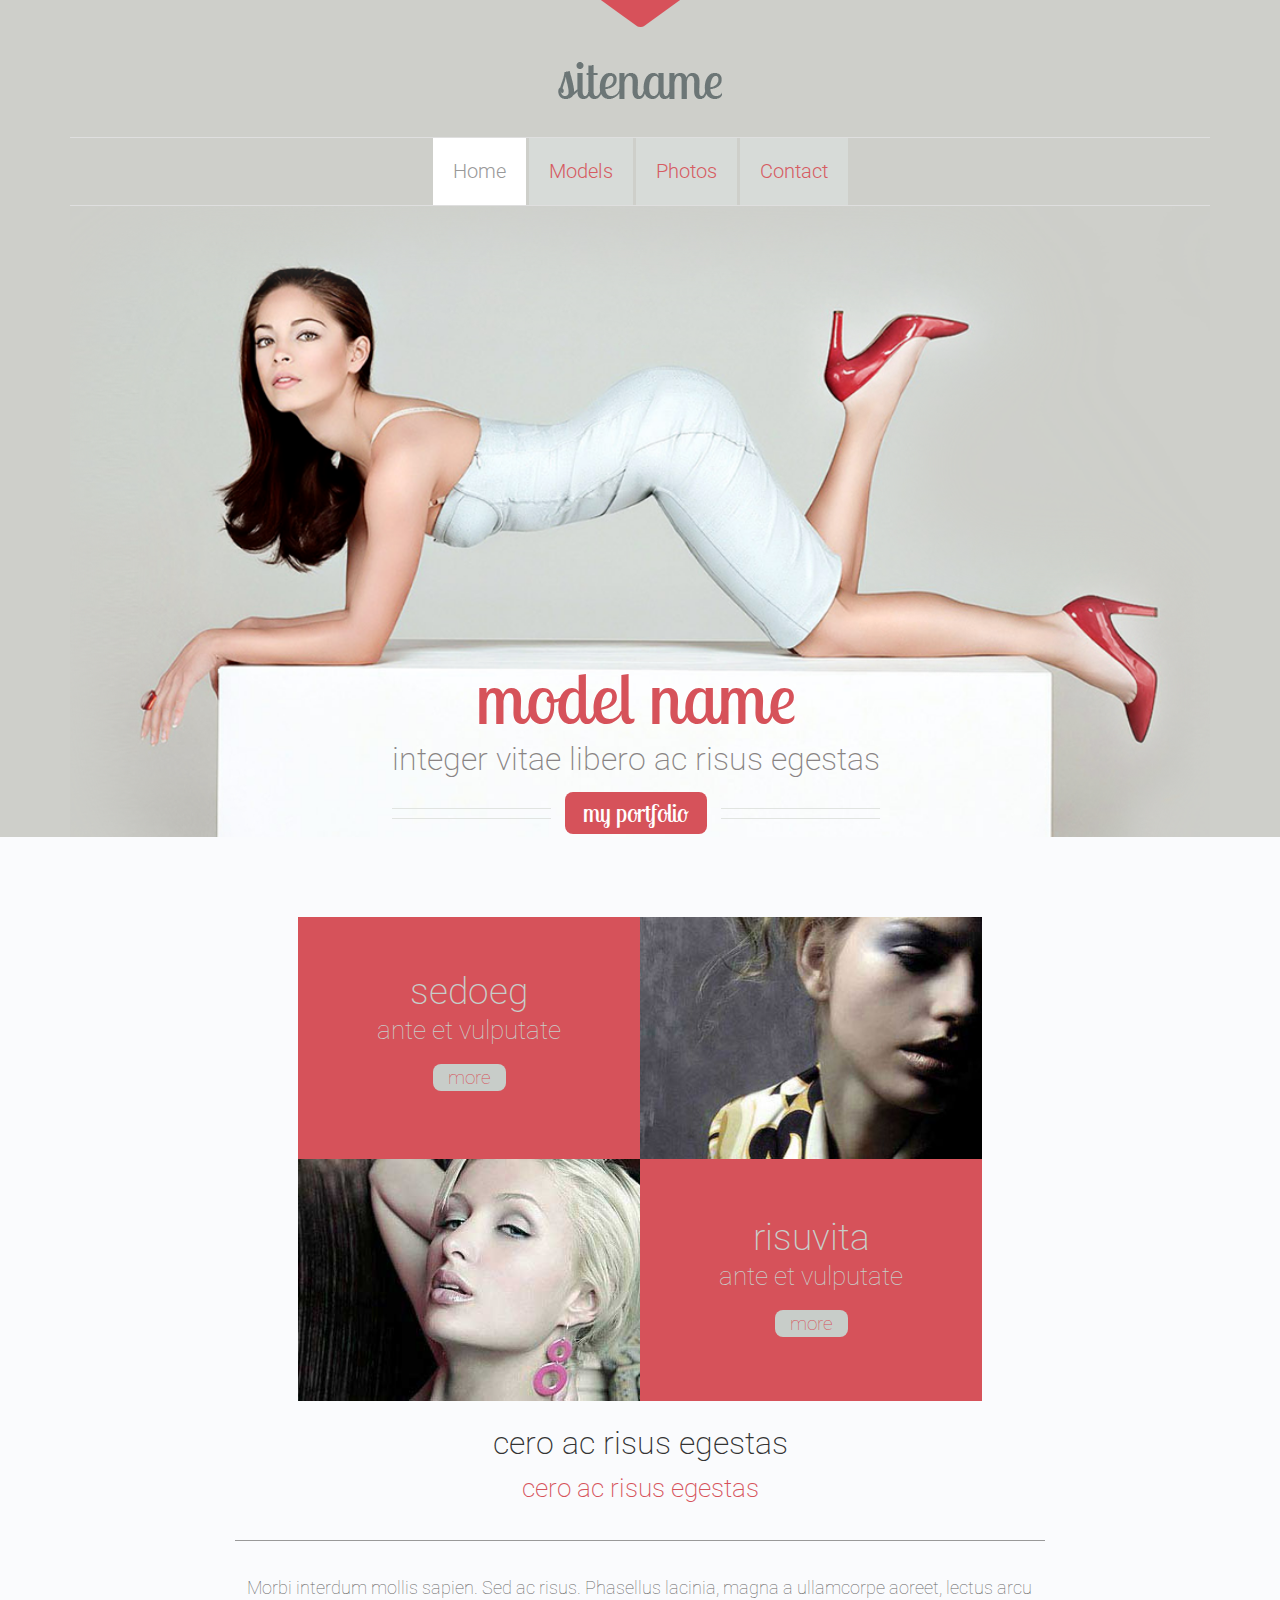
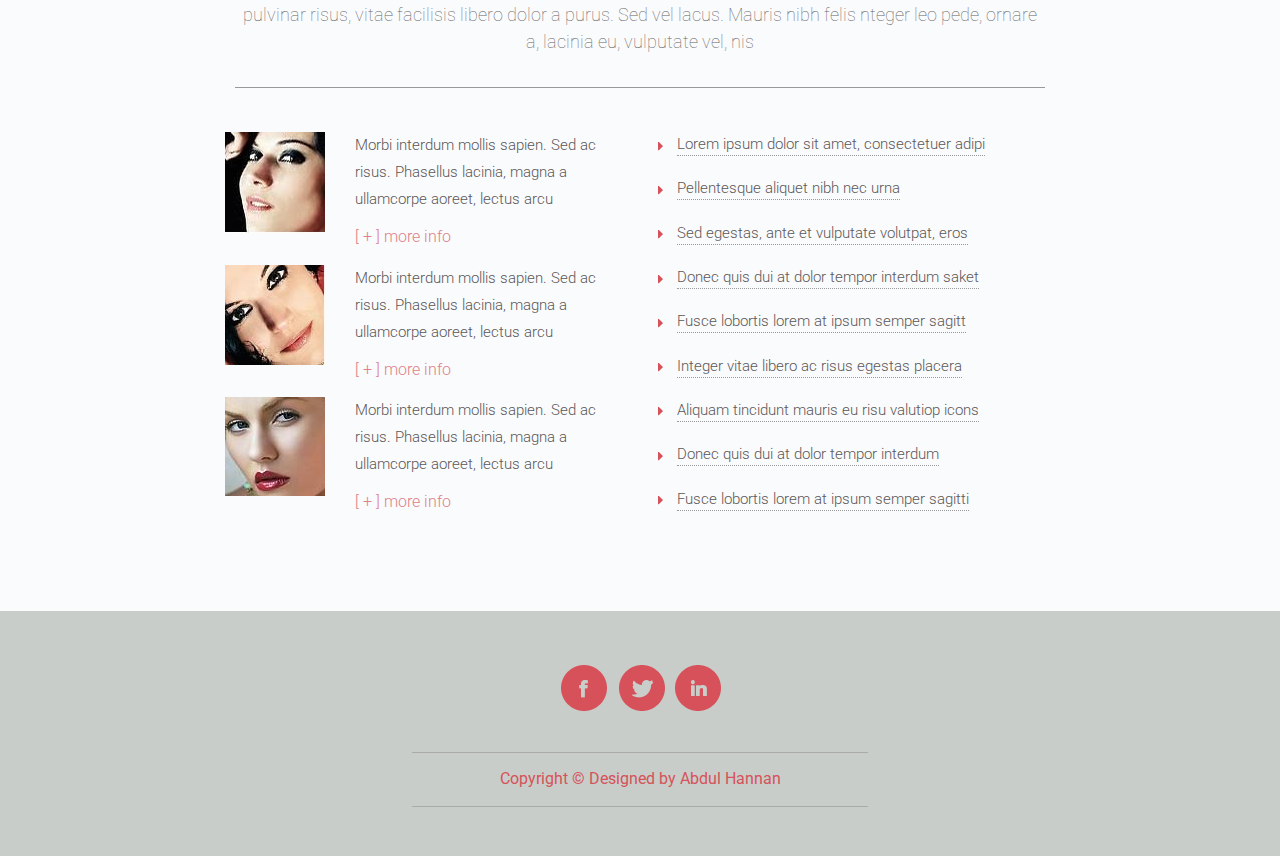
<file: index.html>
<!DOCTYPE html>
<html>
<head>
<title>Modeling Website | Abdul Hannan</title>
<meta name="viewport" content="width=device-width, initial-scale=1">
<script type="application/x-javascript"> addEventListener("load", function() { setTimeout(hideURLbar, 0); }, false); function hideURLbar(){ window.scrollTo(0,1); } </script>
<meta name="keywords" content="Bootstrap Responsive Templates, Iphone Compatible Templates, Smartphone Compatible Templates, Ipad Compatible Templates, Flat Responsive Templates"/>
<!--bootstarp-css-->
<link href="css/bootstrap.css" rel="stylesheet" type="text/css" media="all" />
<!--/bootstarp-css -->
<!--css-->
<link rel="stylesheet" href="css/style.css" type="text/css" media="all" />
<!--/css-->
<meta name="viewport" content="width=device-width, initial-scale=1">
<meta http-equiv="Content-Type" content="text/html; charset=utf-8" />
<meta name="keywords" content="MODELING Responsive web template, Bootstrap Web Templates, Flat Web Templates, Andriod Compatible web template, 
Smartphone Compatible web template, free webdesigns for Nokia, Samsung, LG, SonyErricsson, Motorola web design" />
<script type="application/x-javascript"> addEventListener("load", function() { setTimeout(hideURLbar, 0); }, false); function hideURLbar(){ window.scrollTo(0,1); } </script>
<!--fonts-->
<link href='http://fonts.googleapis.com/css?family=Roboto:500,400,400italic,100,700italic,300,700,500italic,100italic,300italic,900' rel='stylesheet' type='text/css'>
<link href='http://fonts.googleapis.com/css?family=Lobster+Two:400,700' rel='stylesheet' type='text/css'>
<!--/fonts-->
</head>
<body>
<!--header-->
<div class="header">
	<div class="container">
		<div class="header-top">
			<div class="header-in">
				<img src="images/trangle.png">
					</div>
						<div class="logo">
							<a href="index.html"><img src="images/top-logo.png" class="img-responsive" alt=""/></a>
						</div>
								<div class="header-info">
									<div class="menu">
										<span class="menu"> </span>
											<ul class="navigatoin">
											 	<li><a href="index.html" class="active">Home</a></li>
													<li><a href="myself.html">Models</a></li>
							 							<li><a href="photos.html">Photos</a></li>
								 		 					<li><a href="contact.html">Contact</a></li>
											</ul>
									</div>	
								</div>
		</div>
		<div class="header-bottom">
			<div class="header-bottom-info">
					<h1>model name</h1>
					<p>integer vitae libero ac risus egestas</p>
					<div class="top-lines">
						<a class="top-lines-info" href="#">my portfolio</a>
					</div>
			</div>
		</div>
	</div>
</div>
<!--/header-->
<div class="content">
	<div class="container">
		<div class="portfolio-top">
			<div class="portfolio-grids">
				<div class="col-sm-6 port-grid">
					<h2>sedoeg</h2>
						<p>ante et vulputate</p>
							<a class="port-grid-info" href="#">more</a>
				</div>
								<div class="col-sm-6 port-fill">
									<img src="images/p-girl1.jpg" class="img-responsive" alt=""/>
								</div>
			</div>
										<div class="portfolio-grid">
											<div class="col-sm-6 port-fil">
												<img src="images/p-girl2.jpg" class="img-responsive" alt=""/>
											</div>
													<div class="col-sm-6 port-gri">
														<h3>risuvita</h3>
															<p>ante et vulputate</p>
																<a class="port-grid-info" href="#">more</a>
													</div>
										</div>
																	<div class="clearfix"> </div>
		</div>
	</div>
<div class="content-top">
	<div class="container">
		<div class="content-mid">
			<h3>cero ac risus egestas</h3>
				<h4>cero ac risus egestas</h4>
					<p>Morbi interdum mollis sapien. Sed ac risus. Phasellus lacinia, magna a ullamcorpe
					aoreet, lectus arcu pulvinar risus, vitae facilisis libero dolor a purus. Sed vel lacus. Mauris nibh felis
					nteger leo pede, ornare a, lacinia eu, vulputate vel, nis</p>
		</div>
	</div>
</div>
<div class="content-bottom">
	<div class="container">
		<div class="content-bottom">
			<div class="col-md-6 content-bottom">
				<div class="col-md-6 grid-content">
					<img src="images/01.jpg"alt="" />
				</div>
						<div class="col-md-6 content-grid">
							<p>Morbi interdum mollis sapien. Sed ac risus. Phasellus lacinia, magna a ullamcorpe aoreet, lectus arcu </p>
								<a href="#">[ + ] more info</a>
						</div>
									<div class="clearfix"> </div>
										<div class="col-md-6 grid-content">
											<img src="images/02.jpg" alt="" />
										</div>
												<div class="col-md-6 content-grid">
													<p>Morbi interdum mollis sapien. Sed ac risus. Phasellus lacinia, magna a ullamcorpe aoreet, lectus arcu </p>
														<a href="#">[ + ] more info</a>
												</div>
															<div class="clearfix"> </div>
																<div class="col-md-6 grid-content">
																	<img src="images/03.jpg" alt="" />
																</div>
																		<div class="col-md-6 content-grid">
																			<p>Morbi interdum mollis sapien. Sed ac risus. Phasellus lacinia, magna a ullamcorpe aoreet, lectus arcu </p>
																				<a href="#">[ + ] more info</a>
																		</div>
																					<div class="clearfix"> </div>
			</div>
<div class="col-md-6 content-bottom-info">
	<div class="content-info">
		<ul class="g-navigation">
			<li><span><img src="images/right-arrow.png" alt="" /></span><a href="#">Lorem ipsum dolor sit amet, consectetuer adipi</a></li>
				<li><span><img src="images/right-arrow.png" alt="" /></span><a href="#">Pellentesque aliquet nibh nec urna</a></li>
					<li><span><img src="images/right-arrow.png" alt="" /></span><a href="#">Sed egestas, ante et vulputate volutpat, eros</a></li>
						<li><span><img src="images/right-arrow.png" alt="" /></span><a href="#">Donec quis dui at dolor tempor interdum saket</a></li>
							<li><span><img src="images/right-arrow.png" alt="" /></span><a href="#">Fusce lobortis lorem at ipsum semper sagitt</a></li>
								<li><span><img src="images/right-arrow.png" alt="" /></span><a href="#">Integer vitae libero ac risus egestas placera</a></li>
									<li><span><img src="images/right-arrow.png" alt="" /></span><a href="#">Aliquam tincidunt mauris eu risu valutiop icons</a></li>
										<li><span><img src="images/right-arrow.png" alt="" /></span><a href="#">Donec quis dui at dolor tempor interdum</a></li>
											<li><span><img src="images/right-arrow.png" alt="" /></span><a href="#">Fusce lobortis lorem at ipsum semper sagitti</a></li>
		</ul>
	</div>
</div>
		</div>
	</div>
</div>
</div>
<!--footer-->
<div class="footer">
	<div class="container">
		<div class="sc-icons">
			<span class="icon-1"> </span>
				<span class="icon-2"> </span>
					<span class="icon-3"> </span>
		</div>
						<div class="copy-rights">
				 			<p>Copyright &copy; Designed by Abdul Hannan</a></p>
						</div>
		</div>
	</div>
<!--/footer-->
</body>
</html>
</file>
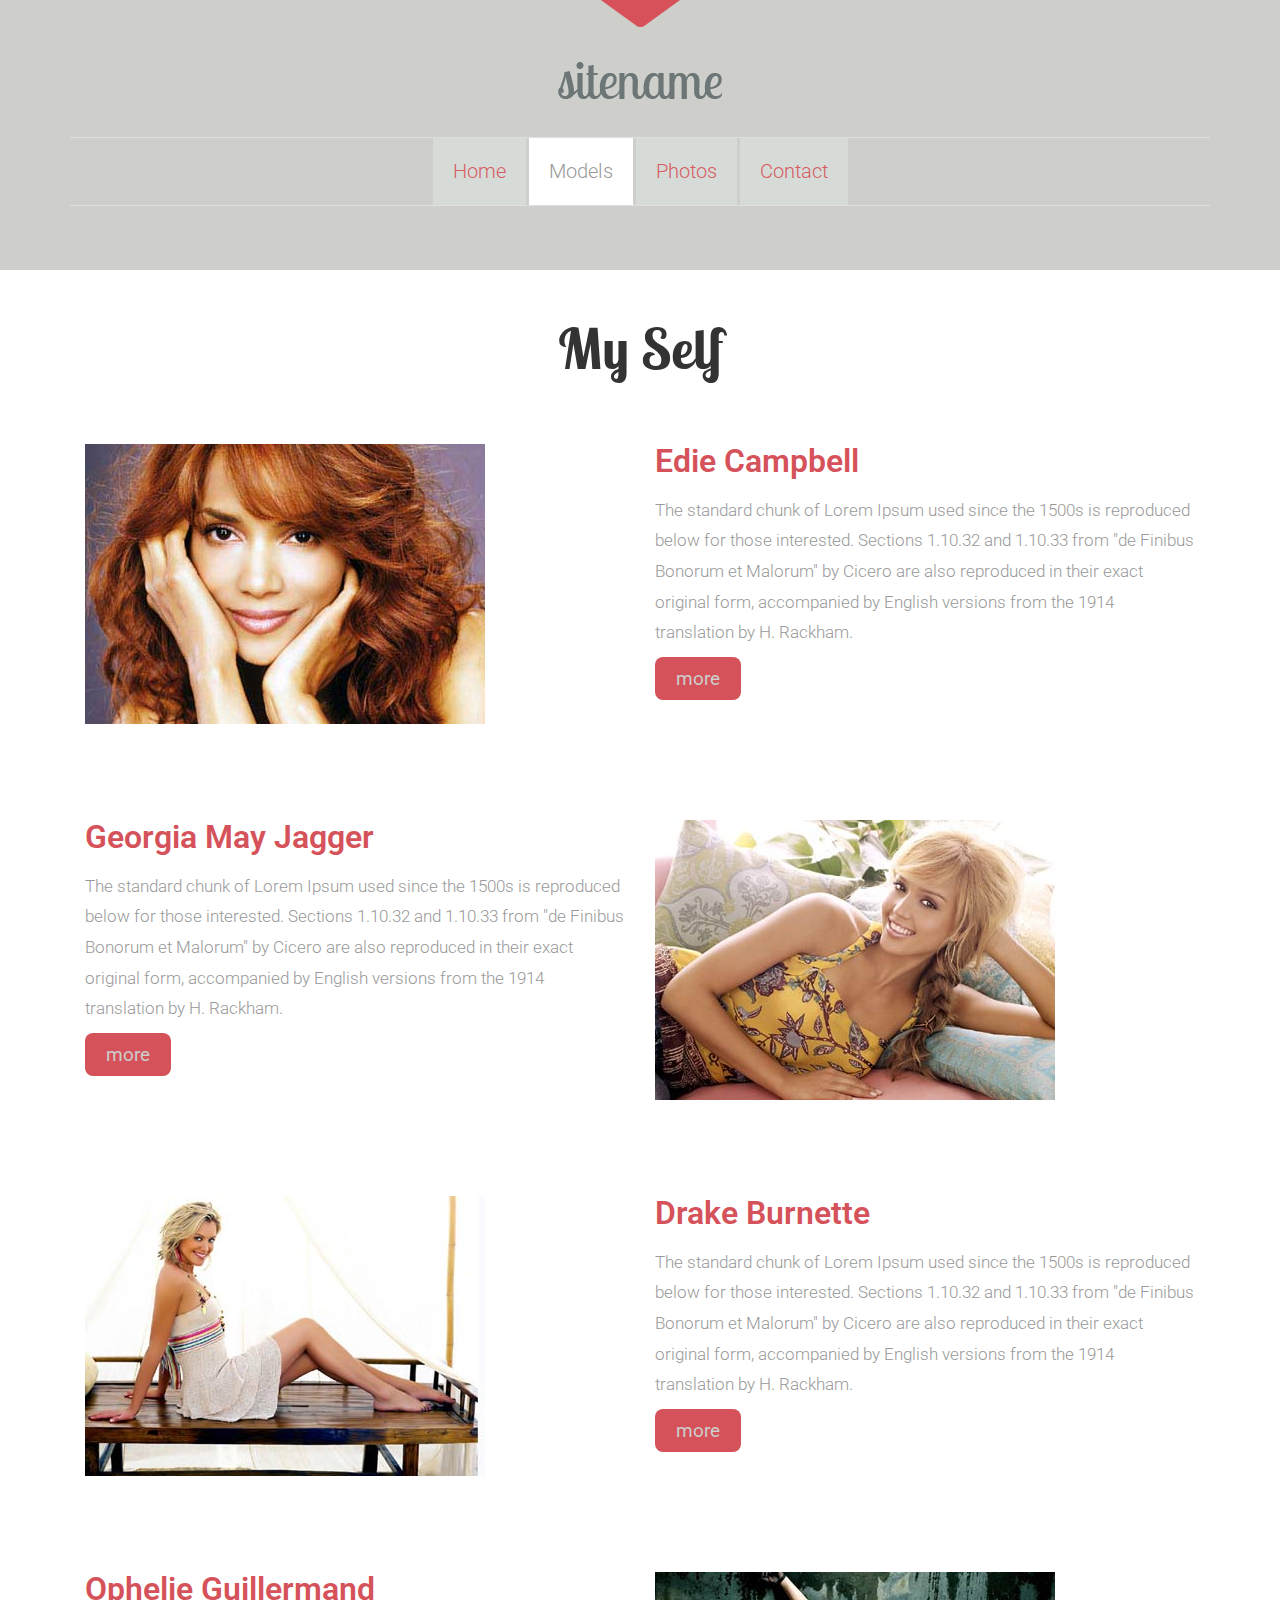
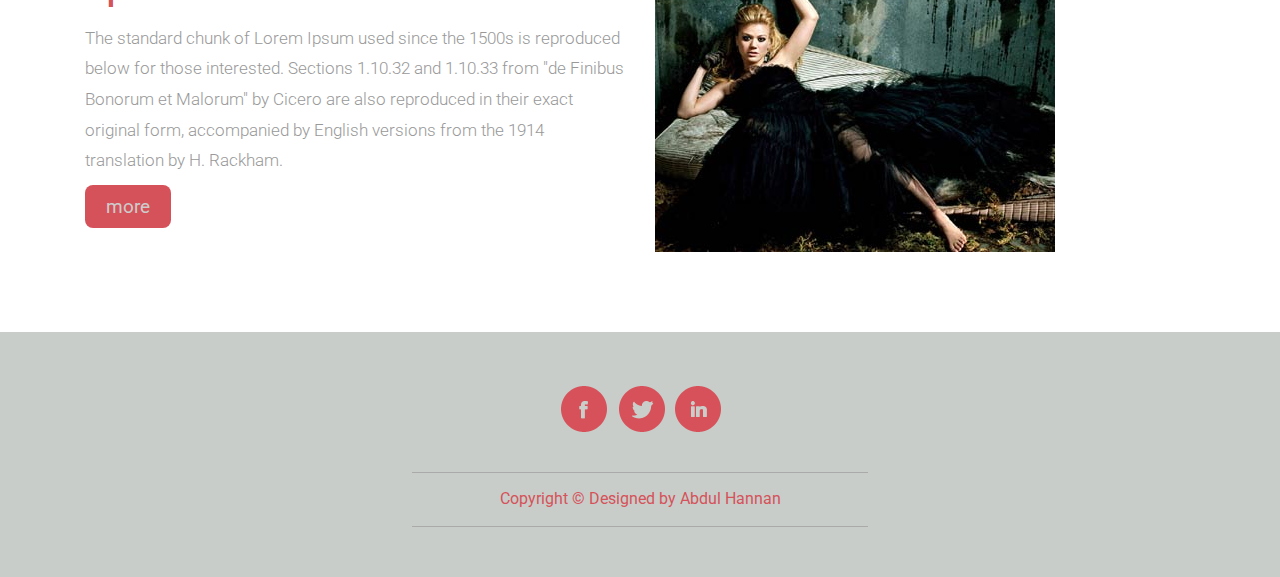
<file: myself.html>
<!DOCTYPE html>
<html>
<head>
<title>Modeling Website | Abdul Hannan</title>
<meta name="viewport" content="width=device-width, initial-scale=1">
<script type="application/x-javascript"> addEventListener("load", function() { setTimeout(hideURLbar, 0); }, false); function hideURLbar(){ window.scrollTo(0,1); } </script>
<meta name="keywords" content="Bootstrap Responsive Templates, Iphone Compatible Templates, Smartphone Compatible Templates, Ipad Compatible Templates, Flat Responsive Templates"/>
<!--bootstarp-css-->
<link href="css/bootstrap.css" rel="stylesheet" type="text/css" media="all" />
<!--/bootstarp-css -->
<!--css-->
<link rel="stylesheet" href="css/style.css" type="text/css" media="all" />
<!--/css-->
<meta name="viewport" content="width=device-width, initial-scale=1">
<meta http-equiv="Content-Type" content="text/html; charset=utf-8" />
<meta name="keywords" content="MODELING Responsive web template, Bootstrap Web Templates, Flat Web Templates, Andriod Compatible web template, 
Smartphone Compatible web template, free webdesigns for Nokia, Samsung, LG, SonyErricsson, Motorola web design" />
<script type="application/x-javascript"> addEventListener("load", function() { setTimeout(hideURLbar, 0); }, false); function hideURLbar(){ window.scrollTo(0,1); } </script>
<!--fonts-->
<link href='http://fonts.googleapis.com/css?family=Roboto:500,400,400italic,100,700italic,300,700,500italic,100italic,300italic,900' rel='stylesheet' type='text/css'>
<link href='http://fonts.googleapis.com/css?family=Lobster+Two:400,700' rel='stylesheet' type='text/css'>
<!--/fonts-->
</head>
<body>
<!--header-->
<div class="header">
	<div class="container">
		<div class="header-top">
			<div class="header-in">
					<img src="images/trangle.png" alt="" />		
			</div>
						<div class="clearfix"> </div>
					<div class="logo">
						<a href="index.html"><img src="images/top-logo.png" class="img-responsive" alt=""/></a>
					</div>
							<div class="header-info">
									<div class="menu">
										<span class="menu"> </span>
											<ul class="navigatoin">
											 	<li><a href="index.html">Home</a></li>
													<li><a href="myself.html" class="active">Models</a></li>
							 							<li><a href="photos.html">Photos</a></li>
								 		 					<li><a href="contact.html">Contact</a></li>
											</ul>
									</div>	
								<div class="clearfix"> </div>
							</div>
		</div>
		
	</div>
	<div class="clearfix"> </div>
</div>
<!--/header-->
<div class="biography">
	<h3>My Self</h3>
	<div class="container">
		<div class="biographys">
			<div class="col-sm-6 biography-info">
				<img src="images/a1.jpg" class="img-responsive" alt=""/>
			</div>
			<div class="col-sm-6 biography-into">
				<h4>Edie Campbell</h4>
				<p>The standard chunk of Lorem Ipsum used since the 1500s is reproduced below for those interested. Sections 1.10.32 and 1.10.33 from "de Finibus Bonorum et Malorum" by Cicero are also reproduced in their exact original form, accompanied by English versions from the 1914 translation by H. Rackham.</p>
				<a class="biography-info-right" href="#">more</a>
			</div>
					<div class="clearfix"> </div>
	</div>
		<div class="biographys">
			<div class="col-sm-6 biography-into">
				<h4>Georgia May Jagger</h4>
				<p>The standard chunk of Lorem Ipsum used since the 1500s is reproduced below for those interested. Sections 1.10.32 and 1.10.33 from "de Finibus Bonorum et Malorum" by Cicero are also reproduced in their exact original form, accompanied by English versions from the 1914 translation by H. Rackham.</p>
				<a class="biography-info-right" href="#">more</a>
			</div>
			<div class="col-sm-6 biography-info">
				<img src="images/a2.jpg" class="img-responsive" alt=""/>
			</div>
				<div class="clearfix"> </div>
		</div>
		<div class="biographys">
			<div class="col-sm-6 biography-info">
				<img src="images/a3.jpg" class="img-responsive" alt=""/>
			</div>
			<div class="col-sm-6 biography-into">
				<h4>Drake Burnette</h4>
				<p>The standard chunk of Lorem Ipsum used since the 1500s is reproduced below for those interested. Sections 1.10.32 and 1.10.33 from "de Finibus Bonorum et Malorum" by Cicero are also reproduced in their exact original form, accompanied by English versions from the 1914 translation by H. Rackham.</p>
				<a class="biography-info-right" href="#">more</a>
			</div>
				<div class="clearfix"> </div>
		</div>
		<div class="biographys">
			<div class="col-sm-6 biography-into">
				<h4>Ophelie Guillermand</h4>
				<p>The standard chunk of Lorem Ipsum used since the 1500s is reproduced below for those interested. Sections 1.10.32 and 1.10.33 from "de Finibus Bonorum et Malorum" by Cicero are also reproduced in their exact original form, accompanied by English versions from the 1914 translation by H. Rackham.</p>
				<a class="biography-info-right" href="#">more</a>
			</div>
			<div class="col-sm-6 biography-info">
				<img src="images/a4.jpg" class="img-responsive" alt=""/>
			</div>
				<div class="clearfix"> </div>
		</div>
	</div>
</div>
<!--footer-->
	<div class="footer">
		<div class="container">
				<div class="sc-icons">
					<span class="icon-1"> </span>
					<span class="icon-2"> </span>
					<span class="icon-3"> </span>
				</div>
			<div class="copy-rights">
				 <p>Copyright &copy; Designed by Abdul Hannan</a></p>
			</div>
		</div>
	</div>
<!--/footer-->
</body>
</html>
</file>
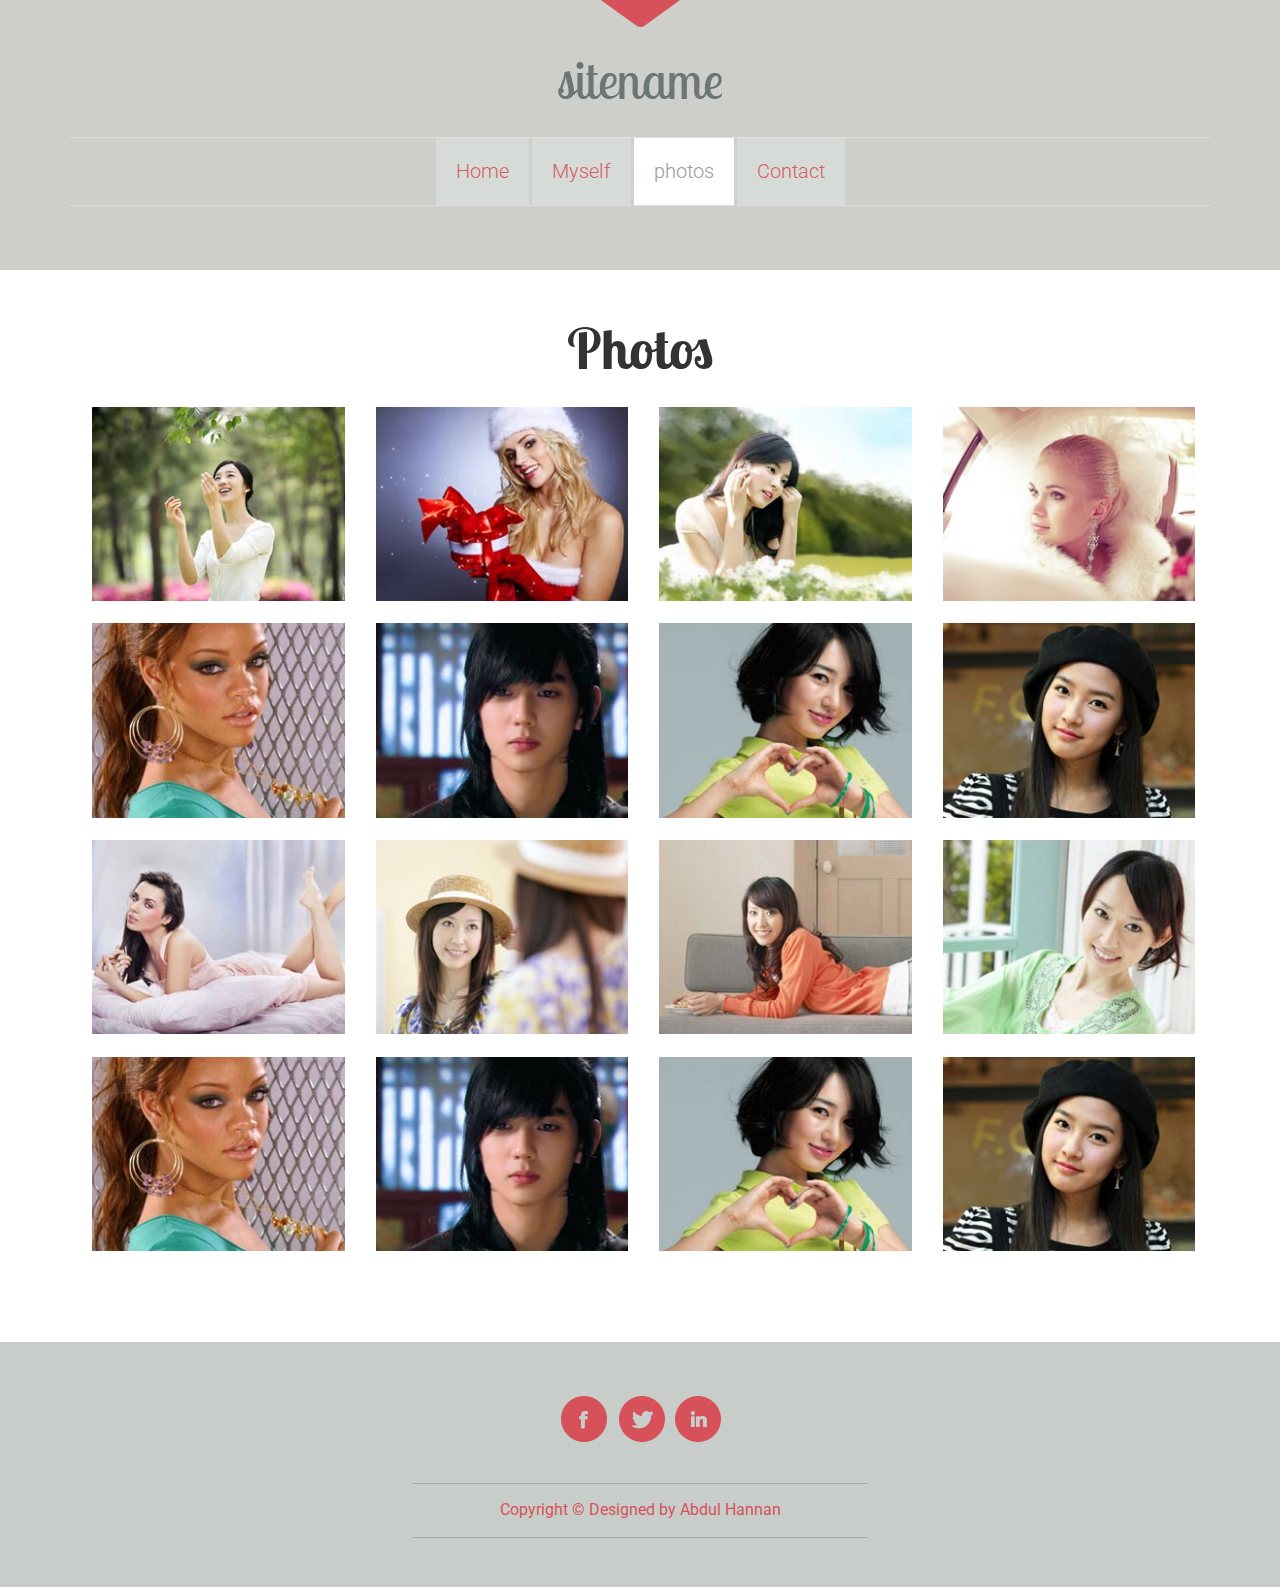
<file: photos.html>
<!DOCTYPE html>
<html>
<head>
<title>Modeling Website | Abdul Hannnan</title>
<meta name="viewport" content="width=device-width, initial-scale=1">
<script type="application/x-javascript"> addEventListener("load", function() { setTimeout(hideURLbar, 0); }, false); function hideURLbar(){ window.scrollTo(0,1); } </script>
<meta name="keywords" content="Bootstrap Responsive Templates, Iphone Compatible Templates, Smartphone Compatible Templates, Ipad Compatible Templates, Flat Responsive Templates"/>
<!--bootstarp-css-->
<link href="css/bootstrap.css" rel="stylesheet" type="text/css" media="all" />
<!--/bootstarp-css -->
<!--css-->
<link rel="stylesheet" href="css/style.css" type="text/css" media="all" />
<!--/css-->
<meta name="viewport" content="width=device-width, initial-scale=1">
<meta http-equiv="Content-Type" content="text/html; charset=utf-8" />
<meta name="keywords" content="MODELING Responsive web template, Bootstrap Web Templates, Flat Web Templates, Andriod Compatible web template, 
Smartphone Compatible web template, free webdesigns for Nokia, Samsung, LG, SonyErricsson, Motorola web design" />
<script type="application/x-javascript"> addEventListener("load", function() { setTimeout(hideURLbar, 0); }, false); function hideURLbar(){ window.scrollTo(0,1); } </script>
<!--fonts-->
<link href='http://fonts.googleapis.com/css?family=Roboto:500,400,400italic,100,700italic,300,700,500italic,100italic,300italic,900' rel='stylesheet' type='text/css'>
<link href='http://fonts.googleapis.com/css?family=Lobster+Two:400,700' rel='stylesheet' type='text/css'>
<!--/fonts-->
<script src="http://ajax.googleapis.com/ajax/libs/jquery/2.1.1/jquery.min.js"></script>
  	<script type="text/javascript" src="js/jquery.fancybox.js"></script>
	<link rel="stylesheet" type="text/css" href="css/jquery.fancybox.css" media="screen" />
   <script type="text/javascript">
		$(document).ready(function() {
			/*
			 *  Simple image gallery. Uses default settings
			 */

			$('.fancybox').fancybox();

		});
	</script>

</head>
<body>
<!--header-->
<div class="header">
	<div class="container">
		<div class="header-top">
			<div class="header-in">
				<img src="images/trangle.png" alt=""/>
			</div>
						<div class="clearfix"> </div>
					<div class="logo">
						<a href="index.html"><img src="images/top-logo.png" class="img-responsive" alt=""/></a>
					</div>
							<div class="header-info">
									<div class="menu">
										<span class="menu"> </span>
											<ul class="navigatoin">
											 	<li><a href="index.html">Home</a></li>
													<li><a href="myself.html">Myself</a></li>
							 							<li><a href="photos.html" class="active">photos</a></li>
								 		 					<li><a href="contact.html">Contact</a></li>
											</ul>
									</div>	
								<div class="clearfix"> </div>
							</div>

		</div>
	</div>
	<div class="clearfix"> </div>
</div>
<!--/header-->
<div class="photos">
	<h3>Photos</h3>
	<div class="container">
		<div class="photo-info">	
	<div class="section group">
				<div class="grid_1_of_4 images_1_of_4">
					 <a class="fancybox" href="images/a16-1.jpg" data-fancybox-group="gallery" title="Lorem ipsum dolor sit amet"><img src="images/a16.jpg" class="img-style row6" alt="" /><span> </span></a>
				</div>
				<div class="grid_1_of_4 images_1_of_4">
					  <a class="fancybox" href="images/a15-1.jpg" data-fancybox-group="gallery" title="Etiam quis mi eu elit temp"><img src="images/a15.jpg" class="img-style row6" alt="" /><span> </span></a>
				</div>
				<div class="grid_1_of_4 images_1_of_4">
					  <a class="fancybox" href="images/a14-1.jpg" data-fancybox-group="gallery" title="Cras neque mi, semper leon"><img src="images/a14.jpg" class="img-style row6" alt="" /><span> </span></a>
				</div>
				<div class="grid_1_of_4 images_1_of_4">
					  <a class="fancybox" href="images/a13-1.jpg" data-fancybox-group="gallery" title="Sed vel sapien vel sem uno"><img src="images/a13.jpg" class="img-style row6" alt="" /><span> </span></a>
				</div>
			</div> 	
	<div class="section group">
				<div class="grid_1_of_4 images_1_of_4">
					 <a class="fancybox" href="images/a16-1.jpg" data-fancybox-group="gallery" title="Lorem ipsum dolor sit amet"><img src="images/a8.jpg" class="img-style row6" alt="" /><span> </span></a>
				</div>
				<div class="grid_1_of_4 images_1_of_4">
					  <a class="fancybox" href="images/a15-1.jpg" data-fancybox-group="gallery" title="Etiam quis mi eu elit temp"><img src="images/a7.jpg" class="img-style row6" alt="" /><span> </span></a>
				</div>
				<div class="grid_1_of_4 images_1_of_4">
					  <a class="fancybox" href="images/a14-1.jpg" data-fancybox-group="gallery" title="Cras neque mi, semper leon"><img src="images/a6.jpg" class="img-style row6" alt="" /><span> </span></a>
				</div>
				<div class="grid_1_of_4 images_1_of_4">
					  <a class="fancybox" href="images/a13-1.jpg" data-fancybox-group="gallery" title="Sed vel sapien vel sem uno"><img src="images/a5.jpg" class="img-style row6" alt="" /><span> </span></a>
				</div>
			</div> 	
	<div class="section group">
				<div class="grid_1_of_4 images_1_of_4">
					 <a class="fancybox" href="images/a16-1.jpg" data-fancybox-group="gallery" title="Lorem ipsum dolor sit amet"><img src="images/a12.jpg" class="img-style row6" alt="" /><span> </span></a>
				</div>
				<div class="grid_1_of_4 images_1_of_4">
					  <a class="fancybox" href="images/a15-1.jpg" data-fancybox-group="gallery" title="Etiam quis mi eu elit temp"><img src="images/a11.jpg" class="img-style row6" alt="" ><span> </span></a>
				</div>
				<div class="grid_1_of_4 images_1_of_4">
					  <a class="fancybox" href="images/a14-1.jpg" data-fancybox-group="gallery" title="Cras neque mi, semper leon"><img src="images/a10.jpg" class="img-style row6" alt="" ><span> </span></a>
				</div>
				<div class="grid_1_of_4 images_1_of_4">
					  <a class="fancybox" href="images/a13-1.jpg" data-fancybox-group="gallery" title="Sed vel sapien vel sem uno"><img src="images/a9.jpg" class="img-style row6" alt="" /><span> </span></a>
				</div>
			</div> 	
	<div class="section group">
				<div class="grid_1_of_4 images_1_of_4">
					 <a class="fancybox" href="images/a16-1.jpg" data-fancybox-group="gallery" title="Lorem ipsum dolor sit amet"><img src="images/a8.jpg" class="img-style row6" alt="" /><span> </span></a>
				</div>
				<div class="grid_1_of_4 images_1_of_4">
					  <a class="fancybox" href="images/a15-1.jpg" data-fancybox-group="gallery" title="Etiam quis mi eu elit temp"><img src="images/a7.jpg" class="img-style row6" alt="" /><span> </span></a>
				</div>
				<div class="grid_1_of_4 images_1_of_4">
					  <a class="fancybox" href="images/a14-1.jpg" data-fancybox-group="gallery" title="Cras neque mi, semper leon"><img src="images/a6.jpg" class="img-style row6" alt="" /><span> </span></a>
				</div>
				<div class="grid_1_of_4 images_1_of_4">
					  <a class="fancybox" href="images/a13-1.jpg" data-fancybox-group="gallery" title="Sed vel sapien vel sem uno"><img src="images/a5.jpg" class="img-style row6" alt="" /><span> </span></a>
				</div>
			</div> 	
			<div class="clearfix"> </div>
		</div>
	</div>
</div>
<!--footer-->
	<div class="footer">
		<div class="container">
				<div class="sc-icons">
					<span class="icon-1"> </span>
					<span class="icon-2"> </span>
					<span class="icon-3"> </span>
				</div>
			<div class="copy-rights">
				 <p>Copyright &copy; Designed by Abdul Hannan</a></p>
			</div>
		</div>
	</div>
<!--/footer-->
</body>
</html>
</file>
<file: css/style.css>
/*--A Design by W3layouts
Author: W3layout
Author URL: http://w3layouts.com
License: Creative Commons Attribution 3.0 Unported
License URL: http://creativecommons.org/licenses/by/3.0/
---*/
html, body{
   font-size: 100%;
   background:#ffffff;
   font-family: 'Roboto', sans-serif;
   font-family: 'Lobster Two', cursive;
}
h1,h2,h3,h4,h5,h6,p,span{
	margin: 0;
	padding: 0;
}
/*--header--*/
.header {
	background: #CECFCA;
	min-height: 270px;
}
span.menu {
	display: none;
}
.header-info {
	text-align: center;
	margin-top: 2em;
}
.header-in {
	text-align: center;
}
ul.navigatoin {
	list-style: none;
	margin: 0;
	padding: 0;
	border-bottom: 1px solid#DFDFDF;
	border-top: 1px solid#DFDFDF;
}
ul.navigatoin li {
	display: inline-block;
	background-color: #D7DBD8;
	padding: 19px 0px 19px 0px;
}
ul.navigatoin li a {
	font-family: 'Roboto', sans-serif;
	color: #D65B62;
	text-decoration: none;
	font-size: 20px;
	font-weight: 300;
	padding: 21px 20px 22px 20px;
}
ul.navigatoin li a.active {
	color: #999;
	background: #fff;
}
ul.navigatoin li:hover{
	color:#999;
	background-color: #fff;
}
.header-in a img {
	position: absolute;
	top: -16px;
	right: 745px;
}
.logo a img {
	margin: 0 auto;
	padding-top: 2em;
}
.header-bottom{
	background: url(../images/44.png)no-repeat 0px 0px;
	min-height: 631px;
	background-size: cover;
	-webkit-background-size: cover;
	-moz-background-size: cover;
	-o-background-size: cover;
	text-align: center;
	position: relative;
}
.header-bottom-info {
	position: absolute;
	top: 452px;
	left: 322px;
}
.header-bottom h1 {
	font-size: 4.5em;
	color: #D6525A;
}
.header-bottom p {
	font-size: 32px;
	font-family: 'Roboto', sans-serif;
	font-weight: 200;
	color: #898484;
	margin-bottom: 14px;
}
.top-lines-info {
	border: none;
	outline: 0;
	color: #fff;
	background: #D6525A;
	padding: 5px 18px;
	transition: 0.5s all;
	-webkit-transition: 0.5s all;
	-moz-transition: 0.5s all;
	-o-transition: 0.5s all;
	-ms-transition: 0.5s all;
	border-radius: 8px;
	-webkit-border-radius: 8px;
	-moz-border-radius: 8px;
	-o-border-radius: 8px;
	font-size: 25px;
	font-weight: 100;
	margin-top: 8px;
}
.top-lines-info:hover {
	background: #C8CDC9;
	color: #D6525A;
	text-decoration: none;
}
.top-lines{
	background: url(../images/header-lines.png)no-repeat -44px -12px;
	min-height: 38px;
}
/*--header--*/
.content{
	background:#FAFBFD;
	padding: 5em 0;
}
.port-grid{
	background: #D6525A;
	min-height: 261px;
	padding: 0;
	text-align: center;
	min-height: 242px;
}
.portfolio-grids {
	width: 60%;
	margin: 0 auto;
}
.col-sm-6.port-fil img {
width: 100%;
}
.col-sm-6.port-fill img {
width: 100%;
}
.port-fill {
	padding: 0;
}
.portfolio-grid {
	width: 60%;
	margin: 0 auto;
}
.port-gri{
	background: #D6525A;
	min-height: 242px;
	margin: 0 auto;
	text-align: center;
}
.port-fil {
	padding: 0;
}
	.portfolio-gri {
	width: 60%;
	margin: 0 auto;
}
.port-fil a img {
	width: 100%;
	height: 232px;
}
.port-grid h2 {
	text-align: center;
	color: #C8CDC9;
	font-family: 'Roboto', sans-serif;
	font-weight: 200;
	padding-top: 1.5em;
	font-size: 2.3em;
}
.port-grid p {
	text-align: center;
	color: #C8CDC9;
	font-family: 'Roboto', sans-serif;
	font-weight: 100;
	font-size: 26px;
	margin-bottom: 15px;
}
.port-grid input[type="submit"] {
	border: none;
	outline: 0;
	color: #D6525A;
	background: #C8CDC9;
	padding: 2px 15px;
	transition: 0.5s all;
	-webkit-transition: 0.5s all;
	-moz-transition: 0.5s all;
	-o-transition: 0.5s all;
	-ms-transition: 0.5s all;
	border-radius: 8px;
	-webkit-border-radius: 8px;
	-moz-border-radius: 8px;
	-o-border-radius: 8px;
	font-size: 19px;
	font-weight: 100;
	margin-top: 13px;
	margin-left: 7em;
}
.port-grid input[type="submit"]:hover {
	background: rgba(200, 205, 201, 0.69);
	color: #fff;
}
/*--*/
.port-gri h3 {
	text-align: center;
	color: #C8CDC9;
	font-family: 'Roboto', sans-serif;
	font-weight: 200;
	padding-top: 1.6em;
	font-size: 2.3em;
}
.port-gri p {
	text-align: center;
	color: #C8CDC9;
	font-family: 'Roboto', sans-serif;
	font-weight: 100;
	font-size: 26px;
	margin-bottom: 15px;
}
.port-grid-info {
	font-family: 'Roboto', sans-serif;
	border: none;
	outline: 0;
	color: #D6525A;
	background: #C8CDC9;
	padding: 2px 15px;
	transition: 0.5s all;
	-webkit-transition: 0.5s all;
	-moz-transition: 0.5s all;
	-o-transition: 0.5s all;
	-ms-transition: 0.5s all;
	border-radius: 8px;
	-webkit-border-radius: 8px;
	-moz-border-radius: 8px;
	-o-border-radius: 8px;
	font-size: 19px;
	font-weight: 100;
	margin-top: 13px;
}
.port-grid-info:hover {
	background: rgba(200, 205, 201, 0.69);
	color: #fff;
	text-decoration:none;
}
/*----*/
.content-mid{
	text-align:center;
	margin-bottom: 44px;
}
.content-mid h3 {
	font-family: 'Roboto', sans-serif;
	font-size: 2em;
	font-weight: 200;
	margin-top: 0.78em;
}
.content-mid h4{
	font-family: 'Roboto', sans-serif;
	font-size: 1.6em;
	font-weight: 200;
	padding-top: 0.5em;
	color: #D6525A;
	padding-bottom: 1.5em;
}
.content-mid p {
	font-family: 'Roboto', sans-serif;
	width: 71%;
	margin: 0 auto;
	font-size: 18px;
	line-height: 1.5em;
	border-bottom: 1px solid#999;
	border-top: 1px solid#999;
	padding-top: 1.8em;
	padding-bottom: 1.8em;
	color: #656363;
	font-weight: 100;
}
/*-------*/
.grid-content {
	margin-bottom: 2em;
	padding-right: 0;
	padding-left: 140px;
}
.content-grid {
	padding-right: 0;
	padding-left: 0;
}
.content-grid p {
	font-family: 'Roboto', sans-serif;
	font-weight: 300;
	font-size: 15px;
	color: #5B5858;
	line-height: 1.8em;
	margin-bottom: 0.8em;
}
.content-grid a {
	font-family: 'Roboto', sans-serif;
	color: #E07F85;
	font-weight: 300;
	font-size: 1em;
}
ul.g-navigation {
	list-style: none;
	margin: 0;
	padding: 0;
}
ul.g-navigation li {
	margin-bottom: 1.3em;
}
ul.g-navigation li a {
	font-family: 'Roboto', sans-serif;
	font-weight: 300;
	font-size: 15px;
	color: #5B5858;
	line-height: 1.5em;
	border-bottom: 1px dotted#999;
	width: 70%;
	padding-bottom: 2px;
	text-decoration: none;
}
ul.g-navigation li a:hover {
	color: #D6525A;
}
ul.g-navigation li span {
		margin-right: 10px;
}
/*--------*/
.footer {
	background: #C8CDC9;
	min-height: 245px;
}
.sc-icons {
	text-align: center;
	padding-top: 3em;
}
.sc-icons span {
	width: 55px;
	height: 55px;
	display: inline-block;
	background: url(../images/img-sprite.png) no-repeat 0px 0px;
	cursor: pointer;
}
span.icon-1 {
	background-position: -1px -10px;
}
span.icon-1:hover {
	opacity: 0.4;
}
span.icon-2 {
	background-position: -63px -10px;
}
span.icon-2:hover {
	opacity: 0.4;
}
span.icon-3 {
	background-position: -129px -6px;
}
span.icon-3:hover {
	opacity: 0.4;
}
.copy-rights {
	text-align: center;
	border-bottom: 1px solid#AAA;
	border-top: 1px solid#AAA;
	width: 40%;
	margin: 0 auto;
	margin-top: 2em;
	padding: 15px;
}
.copy-rights p {
	font-family: 'Roboto', sans-serif;
	color: #D6525A;
}
/*--my-self--*/
.biographys {
	margin-top: 4em;
}
.biography h3 {
	text-align: center;
	font-size: 3.5em;
	font-weight: 600;
}
.biography {
	padding: 3em 0;
}	
.biography-info {
	margin-bottom: 2em;
}
.biography-into {
}
.biography-into h4 {
	font-family: 'Roboto', sans-serif;
	color: #D6525A;
	font-size: 2em;
	margin-bottom: 0.5em;
	font-weight: 600;
}
.biography-into p {
	font-family: 'Roboto', sans-serif;
	color: #999;
	font-weight: 300;
	font-size: 17px;
	line-height: 1.8em;
	margin-bottom: 1em;
}
.biography-info-right {
	font-family: 'Roboto', sans-serif;
	border: none;
	outline: 0;
	color: #CCC;
	background: #D6525A;
	padding: 10px 21px;
	transition: 0.5s all;
	-webkit-transition: 0.5s all;
	-moz-transition: 0.5s all;
	-o-transition: 0.5s all;
	-ms-transition: 0.5s all;
	border-radius: 8px;
	-webkit-border-radius: 8px;
	-moz-border-radius: 8px;
	-o-border-radius: 8px;
	font-size: 19px;
	font-weight: 400;
}
.biography-info-right:hover {
	background-color: #8C282F;
	color: #fff;
	text-decoration: none;
}
/*--/my-self--*/
/*--photos--*/
.owl-item {
	width: 6.26% !important;
}
.photos {
	padding: 3em 0;
}
.photo-info h4 {
	color: #616161;
	font-family: 'Roboto', sans-serif;
	font-weight: 600;
	font-size: 1.5em;
	margin-bottom: 1em;
	margin-left: 16px;
	border-bottom: 1px dashed#999;
	width: 23%;
	padding-bottom: 8px;
}
.photo-info input[type="submit"] {
	font-family: 'Roboto', sans-serif;
	border: none;
	outline: 0;
	color: #fff;
	background: #D6525A;
	padding: 6px 13px;
	transition: 0.5s all;
	-webkit-transition: 0.5s all;
	-moz-transition: 0.5s all;
	-o-transition: 0.5s all;
	-ms-transition: 0.5s all;
	border-radius: 8px;
	-webkit-border-radius: 8px;
	-moz-border-radius: 8px;
	-o-border-radius: 8px;
	font-size: 19px;
	font-weight: 400;
	float: right;
	margin: 0.5em 0.5em 0.5em 0;
}
.photo-info input[type="submit"]:hover {
	background-color: #CA1818;
}
.photo-info {
	margin: 1em 0 2em;
}
.photo-info-right h4 {
	color: #616161;
	font-family: 'Roboto', sans-serif;
	font-weight: 600;
	font-size: 1.5em;
	margin-bottom: 1em;
	margin-left: 16px;
	border-bottom: 1px dashed#999;
	width: 25%;
	padding-bottom: 8px;
	margin-top: 20px;
}
.photos h3 {
	text-align: center;
	font-size: 3.5em;
	font-weight: 600;
}
.view {
   overflow: hidden;
   position: relative;
   text-align: center;
   cursor: pointer;
}
 .view .content-dot {
   width: 300px;
   position: absolute;
   overflow: hidden;
   top:-25px;
   left:45px;
}
.view img {
   display: block;
   position: relative;
}
.effect img {
   opacity:1;
   -moz-transform:scale(1,1);
   -webkit-transform:scale(1,1);
   -o-transform:scale(1,1);
   -ms-transform:scale(1,1);
   transform:scale(1,1);
   -webkit-transition: all 0.2s ease-in;
   -moz-transition: all 0.2s ease-in;
   -o-transition: all 0.2s ease-in;
   -ms-transition: all 0.2s ease-in;
   transition: all 0.2s ease-in;
}

.effect:hover img {
	opacity:1;
   -moz-transform:scale(1.2,1.2);
   -webkit-transform:scale(1.2,1.2);
   -o-transform:scale(1.2,1.2);
   -ms-transform:scale(1.2,1.2);
   transform:scale(1.2,1.2);
}

.effect:hover a.info {
	opacity:1;
   -moz-transform:translateY(100px);
   -webkit-transform:translateY(100px);
   -o-transform:translateY(100px);
   -ms-transform:translateY(100px);
   transform:translateY(100px);
}
.grid_1_of_4.images_1_of_4 {
	display: inline-block;
	margin-right: 13px;
}
.section.group {
	padding-left: 22px;
	padding-bottom: 22px;
}
img.img-style.row6:hover {
	opacity: 0.6;
}
/***** Gallery *****/
.grid_1_of_4{
	display: block;
	float:left;
	margin: 1% 0 1% 1.6%;
	background: #FFF;
}
.grid_1_of_4:first-child { 
	margin-left: 0; 
} 
.images_1_of_4 {
	width: 22.6%;
	position:relative; 
}
.images_1_of_4  img{
	max-width:100%;
	display:block;
	outline:none;
}
.images_1_of_4 a{
	outline:none;
}
.images_1_of_4 a span{
	position: absolute;
	top:80px;
	left:135px;
	width:36px;
	height:36px;
	opacity: 0;
	-webkit-transition: opacity 0.3s linear;
	-moz-transition: opacity 0.3s linear;
	-o-transition: opacity 0.3s linear;
	-ms-transition: opacity 0.3s linear;
	transition: opacity 0.3s linear;
}
.images_1_of_4 a img:hover{
	opacity:0.6;
}
.images_1_of_4 a:hover span{
	opacity:1;
	background:url(../images/zoom.png) no-repeat;
	filter: alpha(opacity=99); /* internet explorer */
    -ms-filter:"progid:DXImageTransform.Microsoft.Alpha(opacity=99)"; /*IE8*/
}
.gallery-content-head h3{
	color: #000000;
	font-size: 5em;
	font-family: 'Niconne', cursive;
	margin-bottom: 0.4em;
}
.gallery-content {
	padding: 3em 0 5em 0;
}
/*--/photos--*/
/*--contact us--*/
.map {
	padding: 3em 0;
	width: 93%;
	margin: 0 auto;
	background: #fff;
}
.map iframe {
	width: 1021px;
	height: 350px;
	margin: 0 auto;
	padding-left: 1.9em;
	border: none;
}
.contact-right {
	background: #fff;
	width: 100%;
	margin: 0 auto;
}
.contact h4 {
	text-align: center;
	font-size: 3.5em;
	font-weight: 600;
}
.contact-info form {
	padding: 1em 0;
}
.contact-info input[type="text"] {
	font-family: 'Roboto', sans-serif;
	border: none;
	outline: none;
	border: 1px solid #999;
	padding: 17px;
	width: 95%;
	margin-bottom: 0.5em;
}
.contact-info input[type="text"]:hover {
	border: 1px solid #E13B20;
}
.contact-info textarea {
	font-family: 'Roboto', sans-serif;
	border: 1px solid #999;
	resize: none;
	height: 130px;
	padding: 1em;
	width: 95%;
	outline: none;
}
.contact-info textarea:hover {
	border: 1px solid #D6525A;
}
.contact-info input[type="submit"] {
	font-family: 'Roboto', sans-serif;
	outline: none;
	border: none;
	background-color: #D6525A;
	color: #fff;
	padding: 9px 45px;
	font-weight: 600;
	font-size: 19px;
	margin-top: 0.4em;
	transition: 0.5s all;
	-webkit-transition: 0.5s all;
	-moz-transition: 0.5s all;
	-o-transition: 0.5s all;
	-ms-transition: 0.5s all;
	border-radius: 8px;
	-webkit-border-radius: 8px;
	-moz-border-radius: 8px;
	-o-border-radius: 8px;
}
.contact-info input[type="submit"]:hover {
	background-color: #883629;
}
.contact-left h5 {
	font-family: 'Roboto', sans-serif;
	color: #6E6E6E;
	text-align: center;
	padding: 0.58em 0 0.5em;
	font-size: 1.6em;
	font-weight: 500;
}
.contact-left p {
	font-family: 'Roboto', sans-serif;
	width: 92%;
	margin: 0 auto;
	color: #999;
	line-height: 1.8em;
	font-weight: 400;
	font-size: 15px;
	padding-bottom: 1.3em;
}
address {
	font-family: 'Roboto', sans-serif;
	margin-left: 21px;
	line-height: 1.8em;
	font-size: 14px;
	font-weight: 400;
	color: #999;
}
strong {
	font-weight: bold;
}
.contact-info {
	margin-top: 2.5em;
}
.contact {
	padding: 3em 0;
}
/*--/contact us--*/
/*--responsive design--*/
@media (max-width: 1280px){
	.header-in a img {
		right: 571px;
	}
	.header-iifo h4 {
		padding-top: 0.5em;
	}
}
@media (max-width: 1366px){
	.header-in a img {
		right: 622px;
	}
}
@media (max-width: 1024px){
	.header-in a img {
		right: 456px;
	}
	.photo-info-right h4 {
		width: 30%;
	}
	.section.group {
		padding-left: 0px;
		padding-bottom: 1px;
	}
	.content {
		padding: 1em 0;
	}
	.port-grid h2 {
		padding-top: 1em;
	}
	.photo-into img {
		width: 100%;
	}
	.photo-info-bottom img {
		width: 100%;
	}
	.content-grid {
		padding-bottom: 21px;
	}
	.header-bottom-info {
		left: 206px;
	}
	.content-grid p {
		margin-bottom: 0px;
	}
	.header-bottom {
		background: url(../images/44.png)no-repeat -46px 42px;
		background-size: 1032px;
		width: 100%;
		margin: 0 auto;
	}
	.top-lines {
		background: url(../images/header-lines.png)no-repeat -43px -9px;
		min-height: 38px;
	}
	.port-grid {
		min-height: 200px;
	}
	.port-gri {
		min-height: 200px;
	}
	.grid-content {
		padding-left: 104px;
		padding-top: 10px;
	}
	.biography-into p {
		font-size: 16px;
	}
	.biography-into h4 {
		margin-bottom: 0.3em;
	}
	.owl-item {
		width: 10.8% !important;
	}
	.col-md-3 {
		width: 23.6%;
	}
	.photo-info h4 {
		font-size: 1.5em;
		margin-left: 36px;
		width: 27%;
		padding-bottom: 8px;
	}
	.map iframe {
		width: 875px;
		height: 345px;
		padding-left: 0;
	}
	.footer {
		min-height: 220px;
	}
	.map {
		padding: 2em 0;
		width: 92%;
	}
	.item a img {
		width: 269px;
		padding-right: 70px;
		margin-left: 39px;
	}
	ul.g-navigation li a {
		font-size: 16px;
	}
	.grid_1_of_4.images_1_of_4 {
		margin-right: 11px;
	}
}
@media (max-width: 768px){
	.header-bottom {
		background: url(../images/44.png)no-repeat -41px 31px;
		background-size: 753px;
		width: 100%;
		margin: 0 auto;
		min-height: 460px;
	}
	.content-mid h3 {
		margin-top: 0;
	}
	.col-sm-6.biography-info img {
		width: 100%;
	}
	.portfolio-top {
		margin: 3em 0;
	}
	.port-fil img {
		width: 100%;
	}
	.port-grid p {
		font-size: 18px;
	}
	.port-grid h2 {
		font-size: 1.8em;
	}
	.grid_1_of_4.images_1_of_4 {
		margin-right: 0;
	}
	.header {
		min-height: 251px;
	}
	.contact {
		padding: 1em 0;
	}
	.photos {
		padding: 1em 0;
	}
	.photos h3 {
		margin-bottom: 18px;
		font-size: 3em;
	}
	.contact h4 {
		font-size: 3em;
	}
	.biography-into {
		margin-bottom: 30px;
	}
	.header-bottom-info {
		left: 150px;
		top: 9px;
	}
	.biography h3 {
		margin-bottom: 38px;
		font-size: 3em;
	}
	.biography {
		padding: 2em 0;
	}
	.header-bottom h1 {
		font-size: 3em;
		padding-top: 6.9em;
	}
	.header-bottom p {
		font-size: 24px;
	}
	.header-bottom input[type="submit"] {
		padding: 3px 7px;
		font-size: 21px;
		margin-top: 4px;
	}
	.col-md-6.port-fill img {
		margin-top: 0em;
	}
	.port-gri {
		min-height: 146px;
		text-align: center;
	}
	.port-grid {
		min-height: 146px;
	}
	.col-md-6.port-fill img {
		margin-bottom: 0.5em;
	}
	.port-fil a img {
		font-size: 1.5em;
		padding-top: 0;
		margin-top: 0;
	}
	.content-mid p {
		width: 100%;
		font-size: 17px;
		line-height: 1.5em;
		padding-top: 1.2em;
		padding-bottom: 1.2em;
	}
	.content-1 {
		min-height: 303px;
	}
	.grid-content {
		margin-bottom: 1em;
		padding-right: 0;
		padding-left: 0px;
	}
	.port-grid input[type="submit"] {
		margin-left: 9em;
	}
	.port-gri input[type="submit"] {
		margin-left: 8.5em;
	}
	.grid-content {
		float: left;
		margin-right: 2em;
	}
	.col-md-6.content-bottom-info {
		margin: 1em 0 1em;
	}
	.footer {
		min-height: 173px;
	}
	.sc-icons {
		padding-top: 1em;
	}
	.copy-rights {
		margin-top: 1em;
	}
	.port-gri h3 {
		padding-top: 1em;
	}
	.biography-info {
		margin-bottom: 1.5em;
	}
	.biography-into input[type="submit"] {
		margin-bottom: 0.5em;
	}
	.biography-info {
		margin-bottom: 0;
	}
	.biography-into h4 {
		margin-bottom: 0.5em;
		font-size: 20px;
	}
	.biography-into p {
		font-size: 13px;	
	}
	.biography-into h4 {
		margin-top: 0;
	}
	.biographys {
		margin: 1em 0;
	}
	.header-iifo h4 {
		padding: 0.5em;
	}				
	.photo-info h4 {
		width: 35%;
		margin-top: 16px;
	}
	.col-md-3 {
		width: 49%;
		margin: 0 auto;
		padding-bottom: 0.5em;
		display: inline-block;
		padding-left: 2.9em;
	}
	.owl-item {
		width: 18.6% !important;
	}
	.photo-info {
		margin: 0em 0 0em;
		padding-left: 36px;
	}
	.map {
		padding: 2em 0;
		width: 100%;
	}
	.map iframe {
		width: 690px;
		height: 345px;
		padding-left: 0;
	}
	.contact-left p {
		width: 100%;
	}
	address {
		margin-left: 0px;
	}
	.contact-right {
		padding-bottom: 0.5em;
	}
	.top-lines {
		background: url(../images/header-lines.png)no-repeat -46px -1px;
		min-height: 38px;
		background-size: 453px;
		width: 100%;
	}
	.header-in a img {
		right: 327px;
	}
	.port-gri p {
		font-size: 18px;
	}
	.port-gri h3 {
		font-size: 26px;
	}
	.port-grid p {
		margin-bottom: 3px;
	}
}
@media (max-width: 640px){
	.header-in a img {
		right: 260px;
	}
	.biography h3 {
		margin-bottom: 14px;
		font-size: 2.5em;
	}
	.col-sm-6.biography-info img {
		width: 70%;
		margin: 0 auto;
		padding-bottom:16px;
	}
	.images_1_of_4 {
		width: 23.5%;
	}
	.grid_1_of_4 {
		margin: 1% 0 1% 0%;
	}
	.header-bottom {
		background: url(../images/44.png)no-repeat -36px 20px;
		background-size: 657px;
		width: 100%;
		margin: 0 auto;
		min-height: 394px;
	}
	.header-bottom-info {
		position: absolute;
		top: 8px;
		left: 124px;
	}
	.header-bottom h1 {
		font-size: 2.1em;
		padding-top: 8.5em;
	}
	.header-bottom p {
		font-size: 22px;
	}
	.port-grid {
		margin-top: 3em;
	}
	.top-lines {
		background: url(../images/header-lines.png)no-repeat -60px -1px;
		min-height: 38px;
		background-size: 453px;
		width: 100%;
	}
	.port-grid input[type="submit"] {
		margin-left: 7.5em;
	}
	.port-gri input[type="submit"] {
		margin-left: 7em;
	}
	.biography-into h4 {
		font-size: 1.5em;
	}
	.col-md-3 {
		padding-left: 1.3em;
	}
	.header-iifo h4 {
		padding: 10px 0 0px;
	}
	.map iframe {
		width: 592px;
	}
	.contact-right {
		width: 100%;
	}
}
@media (max-width: 480px){
	.header-in a img {
		right: 177px;
	}
	.contact h4 {
		font-size: 2.5em;
	}
	.images_1_of_4 {
		width: 46%;
	}
	ul.navigatoin li a {
		font-size: 18px;
		padding: 12px 10px 12px 10px;
	}
	.map {
		padding: 1em 0;
	}
	.biography {
		padding: 1em 0;
	}
	.biography h3 {
		margin-bottom: 0px;
	}
	ul.navigatoin li {
		padding: 10px 0px 9px 0px;
	}
	.logo a img {
		padding-top: 3em;
	}
	.header-right {
		margin-top: 2em;
	}
	.header-bottom {
		background: url(../images/44.png)no-repeat -25px 23px;
		background-size: 473px;
		width: 100%;
		margin: 0 auto;
		min-height: 292px;
	}
	.header-bottom-info {
		position: absolute;
		top: -18px;
		left: 97px;
	}
	.header-bottom h1 {
		font-size: 1.8em;
	}
	.header-bottom p {
		font-size: 15px;
	}
	.header-bottom input[type="submit"] {
		padding: 1px 9px 4px 7px;
		font-size: 21px;
		margin-top: 1px;
	}
	.top-lines {
		background: url(../images/header-lines.png)no-repeat -54px -1px;
		min-height: 37px;
		background-size: 347px;
		width: 100%;
	}
	.port-grid input[type="submit"] {
		margin-left: 5em;
	}
	.port-gri input[type="submit"] {
		margin-left: 4em;
	}
	.content-mid p {
		width: 100%;
		font-size: 16px;
		line-height: 1.2em;
		padding-top: 1em;
		padding-bottom: 1em;
	}
	.content-mid h3 {
		font-size: 1.5em;
		padding-top: 0.5em;
	}
	.content-mid h4 {
		padding-bottom: 0.5em;
	}
	.content-1 {
		min-height: 230px;
	}
	.header-iifo h4 {
		padding: 12px 0 11px;
		font-size:2.5em;
	}
	.biography-into p {
		font-size: 14px;
	}
	.biography-into input[type="submit"] {
		padding: 5px 7px;
		font-size: 16px;
	}
	.photo-info h4 {
		width: 42%;
	}
	img.lazyOwl {
		width: 100%;
		margin: 0 auto;
	}
	.photo-info h4 {
		width: 50%;
	}
	.col-md-3.photo-into img {
		width: 100%;
		margin: 0 auto;
	}.col-md-3 {
		padding-left: 1.3em;
	}
	.map iframe {
		width: 434px;
	}
	.contact-left p {
		width: 100%;
		font-size: 14px;
		line-height: 1.5em;
	}
	.contact-info {
		margin-top: 0.5em;
	}
}
@media (max-width: 320px){
	.header-in a img {
		right: 110px;
	}
	.port-gri h3 {
		padding-top: 1em;
	}
	.photo-info {
		padding-left: 0px;
	}
	.content {
		padding: 0em 0;
	}
	.images_1_of_4 {
		width: 38%;
	}
	.logo a img {
		width: 40%;
	}
	.header-in a img {
		width: 30%;
	}
	.header-info {
		margin-top: 0.8em;
	}
	.header-bottom h1 {
		padding-top: 0;
	}
	.header-bottom-info {
		position: absolute;
		top: 117px;
		left: 35px;
	}
	.logo a img {
		padding-top: 0.5em;
	}
	.header-right {
		margin-top: 1em;
	}
	ul.navigatoin li a {
		font-size: 14px;
		padding: 12px 10px 12px 10px;
	}
	ul.navigatoin li {
		padding: 8px 0px 9px 0px;
	}
	.header-bottom {
		background: url(../images/44.png)no-repeat -15px -9px;
		background-size: 300px;
		width: 100%;
		margin: 0 auto;
		min-height: 155px;
	}
	.header-bottom h1 {
		font-size: 20px;
	}
	.header {
		min-height: 135px;
	}
	.header-bottom p {
		font-size: 13px;
	}
	.header-bottom input[type="submit"] {
		padding: 2px 5px 5px 5px;
		font-size: 15px;
	}
	.top-lines {
		background: url(../images/header-lines.png)no-repeat -38px -1px;
		min-height: 29px;
		background-size: 248px;
		width: 100%;
	}
	.portfolio-grids {
		width: 100%;
		margin: 0 auto;
	}
	.portfolio-grid {
		width: 100%;
		margin: 0 auto;
	}
	.content-mid p {
		width: 100%;
		font-size: 14px;
		line-height: 1.3em;
		padding-top: 0.5em;
		padding-bottom: 0.5em;
	}
	.content-mid h3 {
		font-size: 1.2em;
	}
	.col-md-6.grid-content img {
		width: 88%;
	}
	.grid-content {
		float: left;
		margin-right: 0em;
		padding-top: 3px;
	}
	.content-grid a {
		font-size: 11px;
	}
	.content-grid p {
		font-size: 12px;
		line-height: 1.4em;
		margin-bottom: 0.1em;
	}
	.content-grid {
		margin-bottom: 0;
	}
	.col-md-6.content-bottom-info {
		padding-left: 0;
		padding-right: 0;
	}
	ul.g-navigation li a {
		font-size: 12px;
		line-height: 1em;
		width: 100%;
		padding-bottom: 2px;
	}
	.copy-rights {
		width: 100%;
		margin-top: 1em;
		padding: 10px;
	}
	.footer {
		min-height: 154px;
	}
	.header-iifo h4 {
		padding: 19px 0 0px;
		font-size: 1.8em;
	}
	.col-md-6.biography-info a img {
		width: 100%;
		margin: 0 auto;
	}
	.biography-into h4 {
		font-size: 1.3em;
	}
	.biography-into p {
		font-size: 13px;
		line-height: 1.5em;
	}
	.biography-into input[type="submit"] {
		padding: 5px 5px;
		font-size: 13px;
	}
	.biography-info {
		margin-bottom: 12px;
	}
	.photo-info h4 {
		width: 80%;
		font-size: 1.1em;
		margin-left: 36px;
	}
	.map iframe {
		width: 273px;
		height: 167px;
	}
	.col-md-6.contact-left {
		padding-right: 0;
		padding-left: 0;
	}
	address {
		line-height: 1.5em;
	}
	.contact-info input[type="text"] {
		width: 100%;
	}
	.contact-info textarea {
		width: 100%;
	}
	.contact-info {
		margin-top: 0.5em;
		padding-left: 0;
		padding-right: 0;
	}
	.biography-info img {
		width: 100%;
	}
	.photo-info-right h4 {
		width: 74%;
		margin-bottom: 23px;
		font-size: 16px;
		text-align: center;
		padding: 12px 0;
	}
	.top-lines-info {
		padding: 4px 6px;
		font-size: 15px;
	}
	.header-bottom p {
		margin-bottom: 7px;
	}
	.port-grid h2 {
		padding-top: 1.1em;
	}
	.port-grid-info {
		margin-left: 0em;
	}
	.portfolio-top {
		padding: 0em 0;
	}
	.biography h3 {
		font-size: 2em;
		margin-bottom:0;
	}
	.biography {
		padding: 0.8em 0;
	}
	.photos {
		padding: 0em 0;
	}
	.photos h3 {
		font-size: 2em;
		margin-top: 18px;
		margin-bottom: 12px;
	}
	.map {
		padding: 1em 0;
	}
	.contact h4 {
		font-size: 2em;
		margin-top: 0px;
	}
	.photo-info-top img {
		width: 100%;
	}
	ul.g-navigation li span {
		margin-right: 0px;
	}
	.section.group {
		padding-left: 6px;
		padding-bottom: 26px;
	}
	.grid_1_of_4.images_1_of_4 {
		margin-right: 3px;
	}
	img.img-style.row6 {
		margin-bottom: 0px;
	}
	.col-sm-6.port-fill img {
	width: 100%;
		margin-bottom: 10px;
	}
	.biography-info-right {
		padding: 5px 17px;
	}
	.col-sm-6.biography-info img {
		width: 100%;
	}
	.content-mid {
		margin-bottom: 25px;
	}
	.portfolio-top {
		margin: 1em 0;
	}
	.col-md-6.content-bottom-info {
		margin: 0.5em 0 0.5em;
	}
}
/*--/responsive design--*/
</file>
